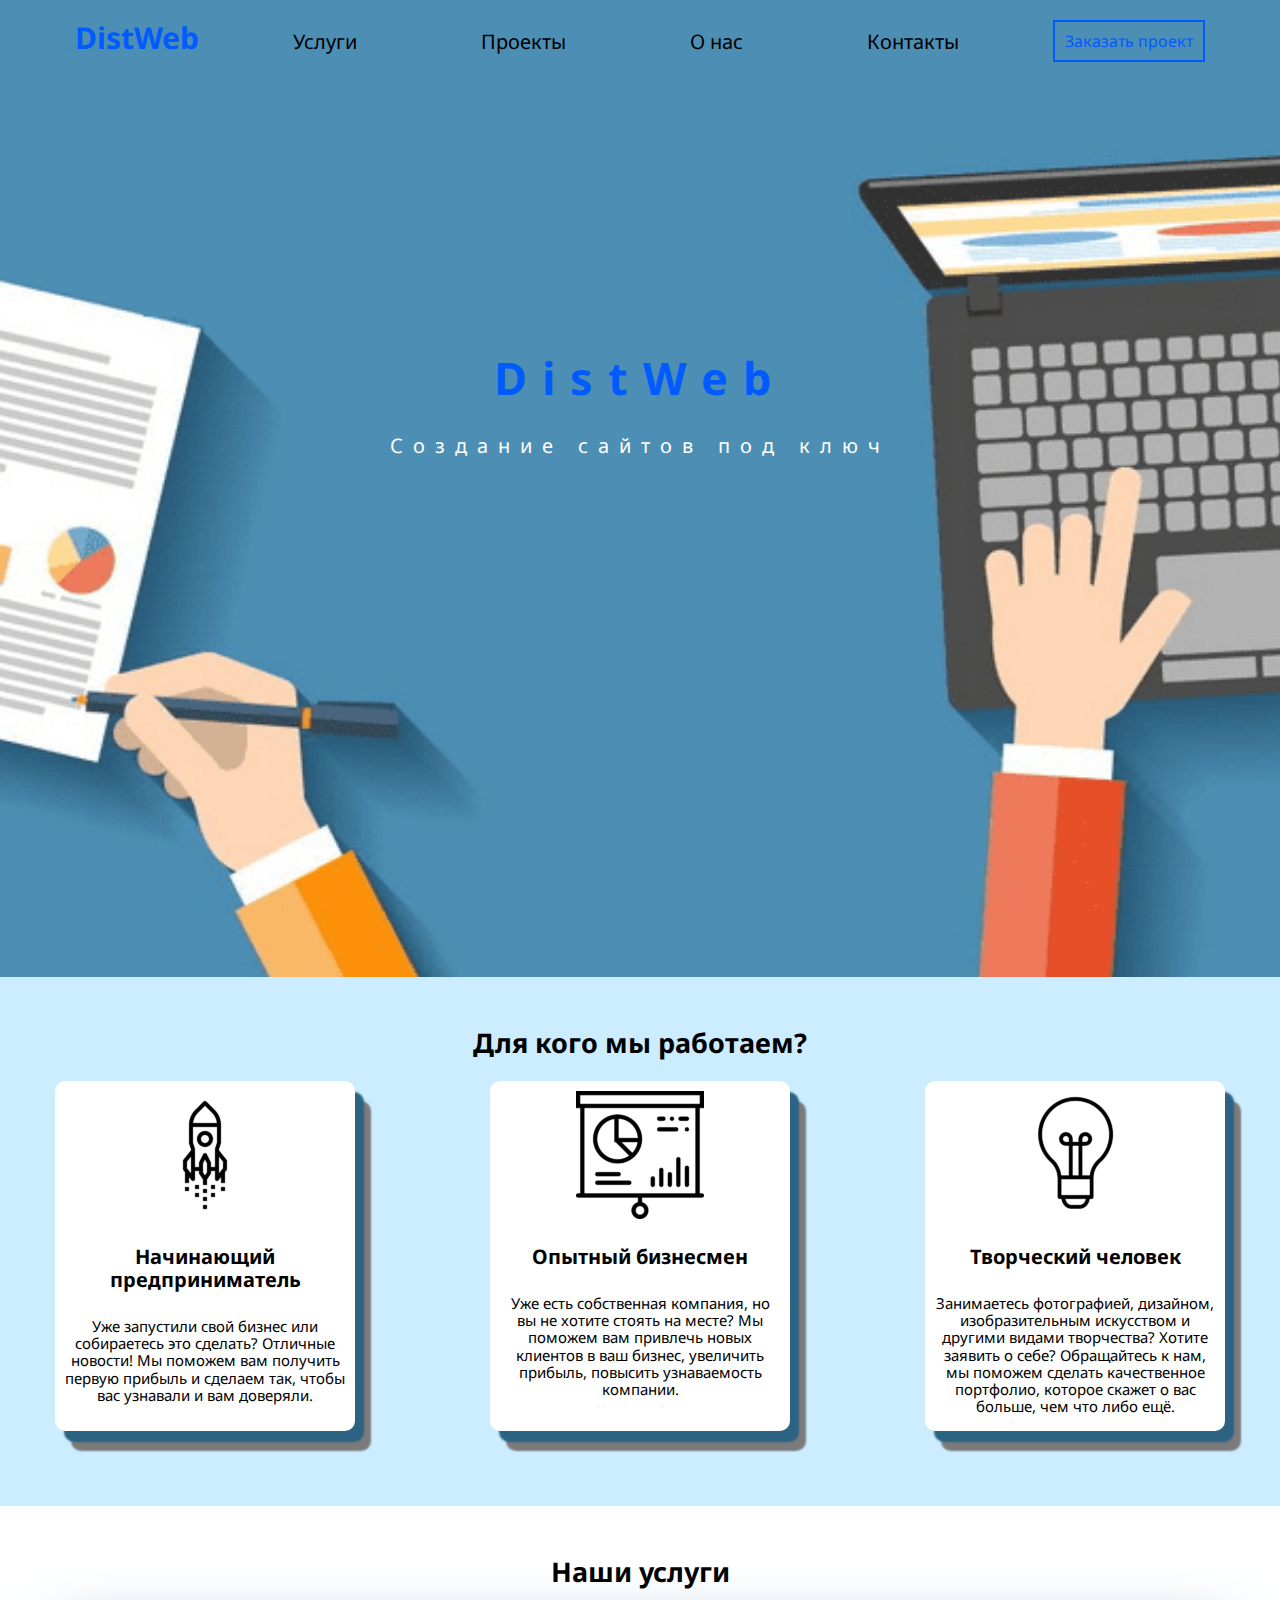
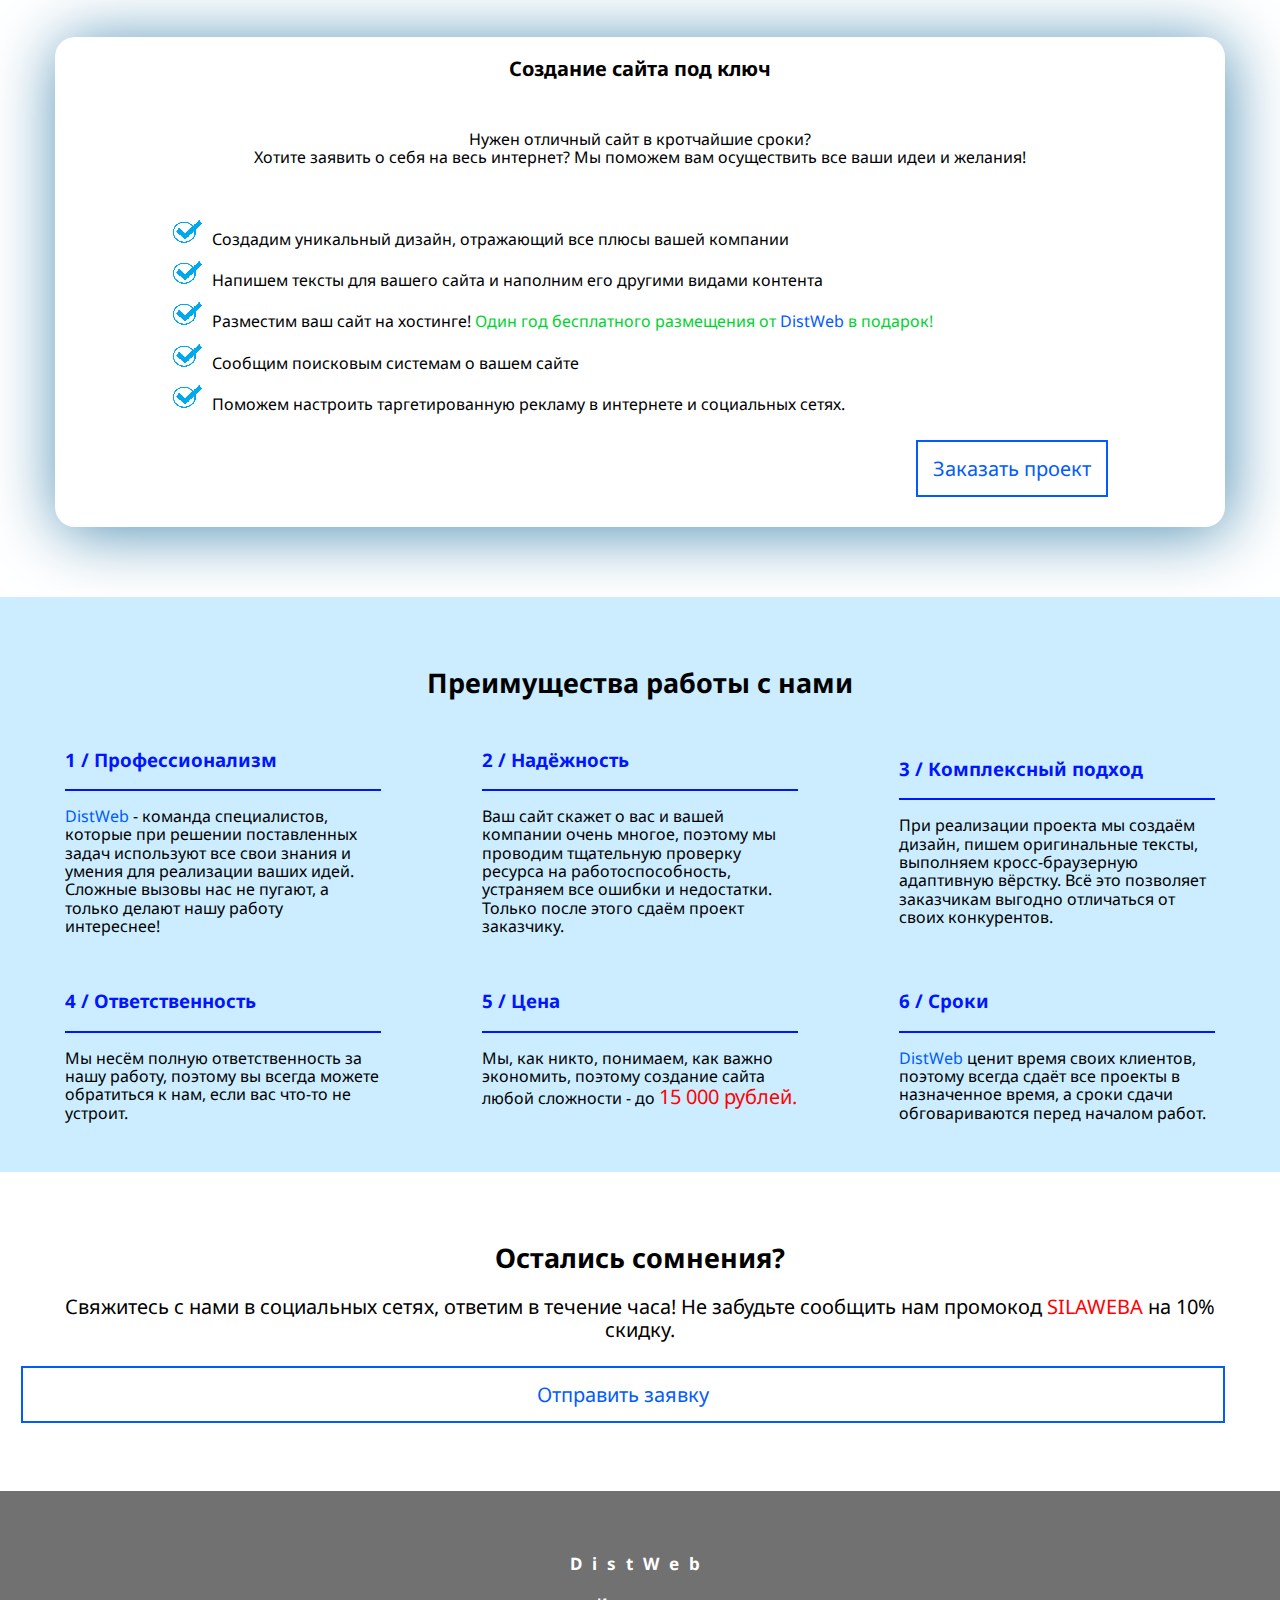
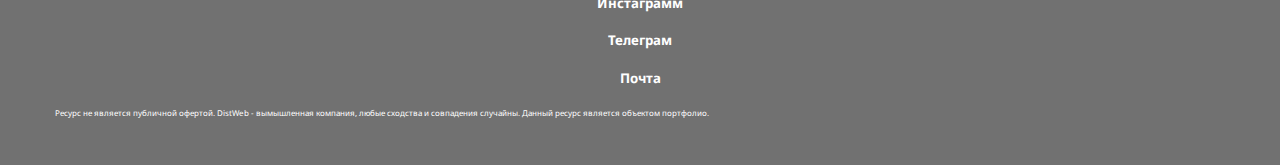
<file: index.html>
<!DOCTYPE html>
<html lang="ru">
<head>
	<meta charset="UTF-8">
	<meta name="viewport" content="width=device-width, initial-scale=1.0">
	<title>DistWeb</title>
	<link rel="stylesheet" href="css/normalize.css">
	<link rel="stylesheet" href="css/style.css">
</head>
<body>
	<header>
		<div class="navbar">
			<div class="container">
				<div class="menu">
					<nav class="menu-nav">
						<a href="#services" class="menu-button-link">Услуги</a>
						<a href="#" class="menu-button-link">Проекты</a>
						<a href="#about" class="menu-button-link">О нас</a>
						<a href="#contacts" class="menu-button-link">Контакты</a>
						<a href="javascript:PopUpShow()" class="menu-button-link-offer">Заказать проект</a>
					</nav>
				</div>
				<div class="navbar-wrap">
					<div class="menu-button">
						<span class="menu-button-line"></span>
						<span class="menu-button-line"></span>
						<span class="menu-button-line"></span>
					</div>
					<div class="logo">
						<strong class="logo-text">DistWeb</strong>
					</div>
					<div class="menu-links">
						<a href="#services" class="menu-link">Услуги</a>
						<a href="#" class="menu-link">Проекты</a>
						<a href="#about" class="menu-link">О нас</a>
						<a href="#contacts" class="menu-link">Контакты</a>
					</div>
					<a href="javascript:PopUpShow()" class="menu-button-offer">Заказать проект</a>
				</div>
			</div>
		</div>
		<div class="hero">
			<div class="container">
				<h1 class="hero-title">
					DistWeb	
				</h1>
				<span class="hero-subtitle">
					Создание сайтов под ключ
				</span>
			</div>
		</div>
	</header>
	<main>
		<section class="target-audience" id="about">
			<div class="container">
				<h2 class="section-title">Для кого мы работаем?</h2>
				<div class="audience">
					<div class="audience-type">
						<img src="img/audience/startup.png" alt="" class="audience-img">
						<h4 class="audience-title">Начинающий предприниматель</h4>
						<p class="audience-discription">Уже запустили свой бизнес или собираетесь это сделать? Отличные новости! Мы поможем вам получить первую прибыль и сделаем так, чтобы вас узнавали и вам доверяли.</p>
					</div>
					<div class="audience-type">
						<img src="img/audience/business.png" alt="" class="audience-img">
						<h4 class="audience-title">Опытный бизнесмен</h4>
						<p class="audience-discription">Уже есть собственная компания, но вы не хотите стоять на месте? Мы поможем вам привлечь новых клиентов в ваш бизнес, увеличить прибыль, повысить узнаваемость компании.</p>
					</div>
					<div class="audience-type">
						<img src="img/audience/creative.png" alt="" class="audience-img">
						<h4 class="audience-title">Творческий человек</h4>
						<p class="audience-discription">Занимаетесь фотографией, дизайном, изобразительным искусством и другими видами творчества? Хотите заявить о себе? Обращайтесь к нам, мы поможем сделать качественное портфолио, которое скажет о вас больше, чем что либо ещё.</p>
					</div>
				</div>
			</div>
		</section>
		<section class="services" id="services">
			<div class="container">
				<h2 class="section-title">Наши услуги</h2>
				<div class="services-types">
					<div class="service">
						<h3 class="service-title">Создание сайта под ключ</h3>
						<p class="service-description">Нужен отличный сайт в кротчайшие сроки?<br> Хотите заявить о себя на весь интернет? Мы поможем вам осуществить все ваши идеи и желания!</p>
						<ul class="service-list">
							<li>Создадим уникальный дизайн, отражающий все плюсы вашей компании</li>
							<li>Напишем тексты для вашего сайта и наполним его другими видами контента</li>
							<li>Разместим ваш сайт на хостинге! <span class="green">Один год бесплатного размещения от </span><span class="blue">DistWeb </span><span class="green">в подарок!</span></li>
							<li>Сообщим поисковым системам о вашем сайте</li>
							<li>Поможем настроить таргетированную рекламу в интернете и социальных сетях.</li>
						</ul>
						<a href="javascript:PopUpShow()" class="offer-button">Заказать проект</a>
					</div>
				</div>
			</div>
		</section>
		<section class="advantages">
			<div class="container">
				<h2 class="section-title">Преимущества работы с нами</h2>
				<div class="advantages-types">
					<div class="advantage">
						<h3 class="advantage-title">1 / Профессионализм</h3>
						<hr>
						<p><span class="blue">DistWeb </span> - команда специалистов, которые при решении поставленных задач используют все свои знания и умения для реализации ваших идей. Сложные вызовы нас не пугают, а только делают нашу работу интереснее!</p>
					</div>
					<div class="advantage">
						<h3 class="advantage-title">2 / Надёжность</h3>
						<hr>
						<p>Ваш сайт скажет о вас и вашей компании очень многое, поэтому мы проводим тщательную проверку ресурса на работоспособность, устраняем все ошибки и недостатки. Только после этого сдаём проект заказчику. </p>
					</div>
					<div class="advantage">
						<h3 class="advantage-title">3 / Комплексный подход</h3>
						<hr>
						<p>При реализации проекта мы создаём дизайн, пишем оригинальные тексты, выполняем кросс-браузерную адаптивную вёрстку. Всё это позволяет заказчикам выгодно отличаться от своих конкурентов.</p>
					</div>
					<div class="advantage">
						<h3 class="advantage-title">4 / Ответственность</h3>
						<hr>
						<p>Мы несём полную ответственность за нашу работу, поэтому вы всегда можете обратиться к нам, если вас что-то не устроит.</p>
					</div>

					<div class="advantage">
						<h3 class="advantage-title">5 / Цена</h3>
						<hr>
						<p>Мы, как никто, понимаем, как важно экономить, поэтому создание сайта любой сложности - до <span class="red">15 000 рублей.</span><span class="property">        </span></p>
					</div>
					<div class="advantage">
						<h3 class="advantage-title">6 / Сроки</h3>
						<hr>
						<p><span class="blue">DistWeb </span> ценит время своих клиентов, поэтому всегда сдаёт все проекты в назначенное время, а сроки сдачи обговариваются перед началом работ.</p>
					</div>				
				</div>
			</div>
		</section>
		<section class="contacts" id="contacts">
			<div class="container">
				<h2 class="section-title">Остались сомнения?</h2>
				<div class="section-subtitle"><span>Свяжитесь с нами в социальных сетях, ответим в течение часа! Не забудьте сообщить нам промокод <span class="red">SILAWEBA</span> на 10% скидку.</span></div>
				<a href="javascript:PopUpShow()" class="offer-button offer-button-contact">Отправить заявку</a>

			</div>
		</section>
	</main>
	<footer>
		<div class="container">
			<div class="footer-block">
				<div class="footer-description">
					<h4 class="footer-title">DistWeb</h4>
					<h5 class="footer-links"><a href="https://www.instagram.com/dist_web/">Инстаграмм</a></h5>
					<h5 class="footer-links"><a href="">Телеграм</a></h5>
					<h5 class="footer-links"><a href="mailto:dolinin.2021@mail.ru">Почта</a></h5>
					<p class="rules">Ресурс не является публичной офертой. DistWeb - вымышленная компания, любые сходства и совпадения случайны. Данный ресурс является объектом портфолио.</p>
				</div>
			</div>

		</div>



	</footer>
</body>

<div class="offer-form">
    <div class="offer-form-content">
        <h3 class="offer-form-title">Напишите нам!</h3>
        <p class="offer-form-discription">Ответим в течение часа</p>
        <div class="offer-icons">
        	<a href="https://www.instagram.com/dist_web/" class="offer-link"><img src="img/offer-form/insta-icon.png" alt="" class="media-icon"></a>
        	<a href="#" class="offer-link"><img src="img/offer-form/tg-icon.png" alt="" class="media-icon"></a>
        </div>
        <div class="post">distweb@mail.ru</div>
    	<a href="javascript:PopUpHide()" class="offer-form-link">Закрыть</a>
    </div>
</div>

<script src="https://code.jquery.com/jquery-2.2.4.min.js"></script>
<script src="js/main.js"></script>
</html>
</file>
<file: css/style.css>
@import url('https://fonts.googleapis.com/css?family=Noto+Sans&display=swap');

.container{
	max-width: 1170px;
	margin: auto;
}

.section-title{
	font-family: 'Noto Sans', sans-serif;
	font-size: 27px;
	text-align: center;
	margin-top: 0;
}

.navbar{
	width: 100%;
	top: 0;

}


.navbar-wrap{
	display: flex;
	justify-content: space-between;
	align-items: center;
	padding: 20px;
}

.menu-button{
    display: none;
    flex-direction: column;
    align-items: center;
    justify-content: center;
    height: 70px;
    width: 60px;
    background-color: transparent;
    border: none;
    cursor: pointer;
}

.menu-button-line{
    display: block;
    width: 35px;
    height: 5px;
    margin-bottom: 10px;
    background-color: #015bff;
}

.menu{
	transform: translateY(-200%);
    z-index: 0;
    position: fixed;
    top: 80px;
    padding-top: 16px;
    padding-bottom: 16px;
    width: 100%;
    left: 0;
    background-color: #015bff;
    opacity: 0;
}

.menu-active{
	transform: translateY(0);
    opacity: 1;
}

.menu-nav{
	display: flex;
    justify-content: space-around;
    align-items: center;
}

.menu-button-link{
	font-family: 'Noto Sans', sans-serif;
	text-decoration: none;
	color: #ffffff;
	margin-bottom: 20px;	
}

.logo-text{
	font-family: 'Noto Sans', sans-serif;
	font-size: 30px;
	display: block;
	margin-bottom: 5px;
	color: #015bff;
	cursor: pointer;
}

.menu-links{
	width: 70%;
	display: flex;
	justify-content: space-around;
}

.menu-link{
	font-family: 'Noto Sans', sans-serif;
	text-decoration: none;
	color: #000000;
	font-size: 20px;
}

.menu-link:hover{
	border-bottom: 2px solid #54e04a;
}

.menu-button-offer{
	font-family: 'Noto Sans', sans-serif;
	text-decoration: none;
	padding: 10px;
	color: #015bff;
	border: 2px solid #015bff;
}

.menu-button-link-offer{
	font-family: 'Noto Sans', sans-serif;
	text-decoration: none;
	padding: 10px;
	color: #ffffff;
	border: 2px solid #ffffff;
}

.hero{
	background: #ffffff url(../img/hero/hero-bg.png) no-repeat center top;
	background-size: cover;
	margin-top: -120px;
	padding-top: 120px;
	padding-bottom: 520px;
}

.hero-title{
	font-family: 'Noto Sans', sans-serif;
	margin-top: 270px;
	font-size: 45px;
	color:#015bff;
	text-align: center;
	letter-spacing: 15px;
	font-weight: bold;
}

.hero-subtitle{
	display: block;
	font-family: 'Noto Sans', sans-serif;
	text-align: center;
	color: #ffffff;
	letter-spacing: 10px;
	font-size: 20px;
	padding: 0 10px;
}

.target-audience{
	background-color: #cbedff;
	padding-top: 50px;
	padding-bottom: 50px;
}

.audience{
	display: flex;
	justify-content: space-between;
	flex-wrap: wrap;
}

.audience-type{
	background-color: #ffffff;
	width: 300px;
	min-height: 350px;
	border-radius: 10px;
	box-shadow:9px 11px 2px #2c6383, 16px 20px 2px #7b7b7b;
	margin-bottom: 25px;
}

.audience-type:hover{
	box-shadow: 10px 25px 25px #3f9534;
}

.audience-img{
	display: block;
	margin: auto;
	margin-top: 10px;
}

.audience-title{
	font-family: 'Noto Sans', sans-serif;
	font-size: 20px;
	text-align: center;	
}

.audience-discription{
	font-family: 'Noto Sans', sans-serif;
	font-size: 15px;
	text-align: center;
	padding: 0 10px;	
}

.services{
	padding-top: 50px;
}

.services-types{
	display: flex;
	justify-content: space-between;
	flex-wrap: wrap;
	box-shadow: 3px 5px 66px #4d8eb4;
	margin-top: 50px;
	border-radius: 20px;
	margin-bottom: 70px;
}

.service{
	margin: auto;
	width: 80%;
}

.service-title{
	font-family: 'Noto Sans', sans-serif;
	font-size: 20px;
	text-align: center;
}

.service-description{
	font-family: 'Noto Sans', sans-serif;
	text-align: center;
	margin: 50px 0px;
}

.service-list{
	font-family: 'Noto Sans', sans-serif;
}

.offer-button{
	font-family: 'Noto Sans', sans-serif;
	text-decoration: none;
    padding: 15px;
    color: #015bff;
    font-size: 20px;
    border: 2px solid #015bff;
    margin-top: 10px;
    float: right;
    margin-bottom: 30px;
}

.service-list> li{
	margin-bottom: 10px;
	list-style: url("../img/services/check.png");
}

.green{
	color: #01d22e;
}

.blue{
	color: #015bff;
}

.red{
	color: #ff0101;
}

.property{
	color:;
}

.offer-form{
    width:100%;
    min-height:100%;
    background-color: rgba(255, 255, 255, 0.58);
    overflow:hidden;
    position:fixed;
    top: 0%;
}
.offer-form .offer-form-content{
    margin: 15% auto;
    width: 300px;
    min-height: 300px;
    padding: 10px;
    background-color: #97bafe;
    border-radius:5px;
    box-shadow: 0px 0px 10px #000;
}

.offer-form-link{
	font-family: 'Noto Sans', sans-serif;
	text-decoration: none;
    color: #015bff;
    margin-top: 10px;
    float: right;	
}

.offer-form-title{
	font-family: 'Noto Sans', sans-serif;
	text-align: center;
	margin-top: 10px;
	margin-bottom: 5px;
}

.offer-form-discription{
	font-family: 'Noto Sans', sans-serif;
	font-size: 15px;
	text-align: center;
}

.offer-icons{
	display: flex;
	justify-content: space-around;
	flex-wrap: wrap;
}

.advantages{
	padding-top: 70px;
	background-color:#cbedff;
}

.advantages-types{
	display: flex;
	justify-content: space-between;
	flex-wrap: wrap;
	align-items: center;
}

.advantage{
	font-family: 'Noto Sans', sans-serif;
	flex-basis: 27%;
	min-height: 190px;
	padding: 10px;
	border-radius: 15px;
	cursor: pointer;
}

.advantage-title{
	color: #0115ff;
}

.advantage> hr{
	border: 1px solid #0115ff;
	transition: 0.1s;
}


.advantage:hover .advantage-title{
	color: #000000;
}

.advantage:hover> hr{
	border: 1px solid #000000;
	transition: 0.1s;
}

.advantage:hover> p{
	color: #4d8eb4;
}

.advantage > p > span.red{
	font-size: 20px;
}

.contacts{
	padding-top: 70px;
	font-family: 'Noto Sans', sans-serif;
	padding-bottom: 150px;
}

.section-subtitle{
	text-align: center;
	font-size: 20px;
	
}

.post{
	font-family: 'Noto Sans', sans-serif;	
	text-align: center;
}

.offer-button-contact{
	width: 100%;
	text-align: center;
	margin-top: 25px;
}

footer{
	background-color: #717171;
	padding: 40px 0px;
	color: #ffffff;
	font-family: 'Noto Sans', sans-serif;
}

.footer-title{
	text-align: center;
	font-size: 17px;
	letter-spacing: 10px;
}

.footer-links{
	text-align: center;
}

.footer-links> a{
	text-decoration: none;
	color: #ffffff;
}

.rules{
	font-size: 8px;
}

@media (max-width: 1199px){


}

@media (max-width: 991px){
	.menu-links{
		width: 63%;
	}
	.menu-link{
		font-size: 15px;
	}
	.menu-button-offer{
		font-size: 15px;
	}
}

@media (max-width: 768px){
	.menu-nav{
		flex-direction: column;
	}
	.menu-button{
		display: flex;
	}
	.navbar-wrap{
		justify-content: space-between;
		padding: 0;
	}
	.menu-links{
		display: none;
	}
	.audience{
		justify-content: space-around;
	}
}

@media (max-width: 576px){
	.hero{
		padding-bottom: 500px;
	}
	.hero-title{
		margin-top: 100px;
	}
	.advantage{
		flex-basis: 100%;
	}
}

@media (max-width: 400px){
	.menu-button-offer{
		display: none;
	}
	.logo{
		margin-right: 20%;
	}
	.hero{
		padding-bottom: 300px;
	}
	.hero-title{
		font-size: 25px;
	}
	.hero-subtitle{
		font-size: 13px;
	}
	.audience-type{
		box-shadow: none;
	}
	.audience-type:hover{
		box-shadow: none;
	}
}

@media (max-width: 320px){
	.service-list{
		padding-inline-start: 10px;
	}
	.service-list> li{
		list-style: none;
		text-align: justify;		
	}
	.service-list> li:before{
		color: #001fff;
		content: "✔";
		padding-right: 10px;
		font-size: 25px;	
	}
	.offer-form .offer-form-content{
		width: 80%;
	}
	.offer-button{
	    padding: 10px;
		font-size: 17px;
	}

}
</file>
